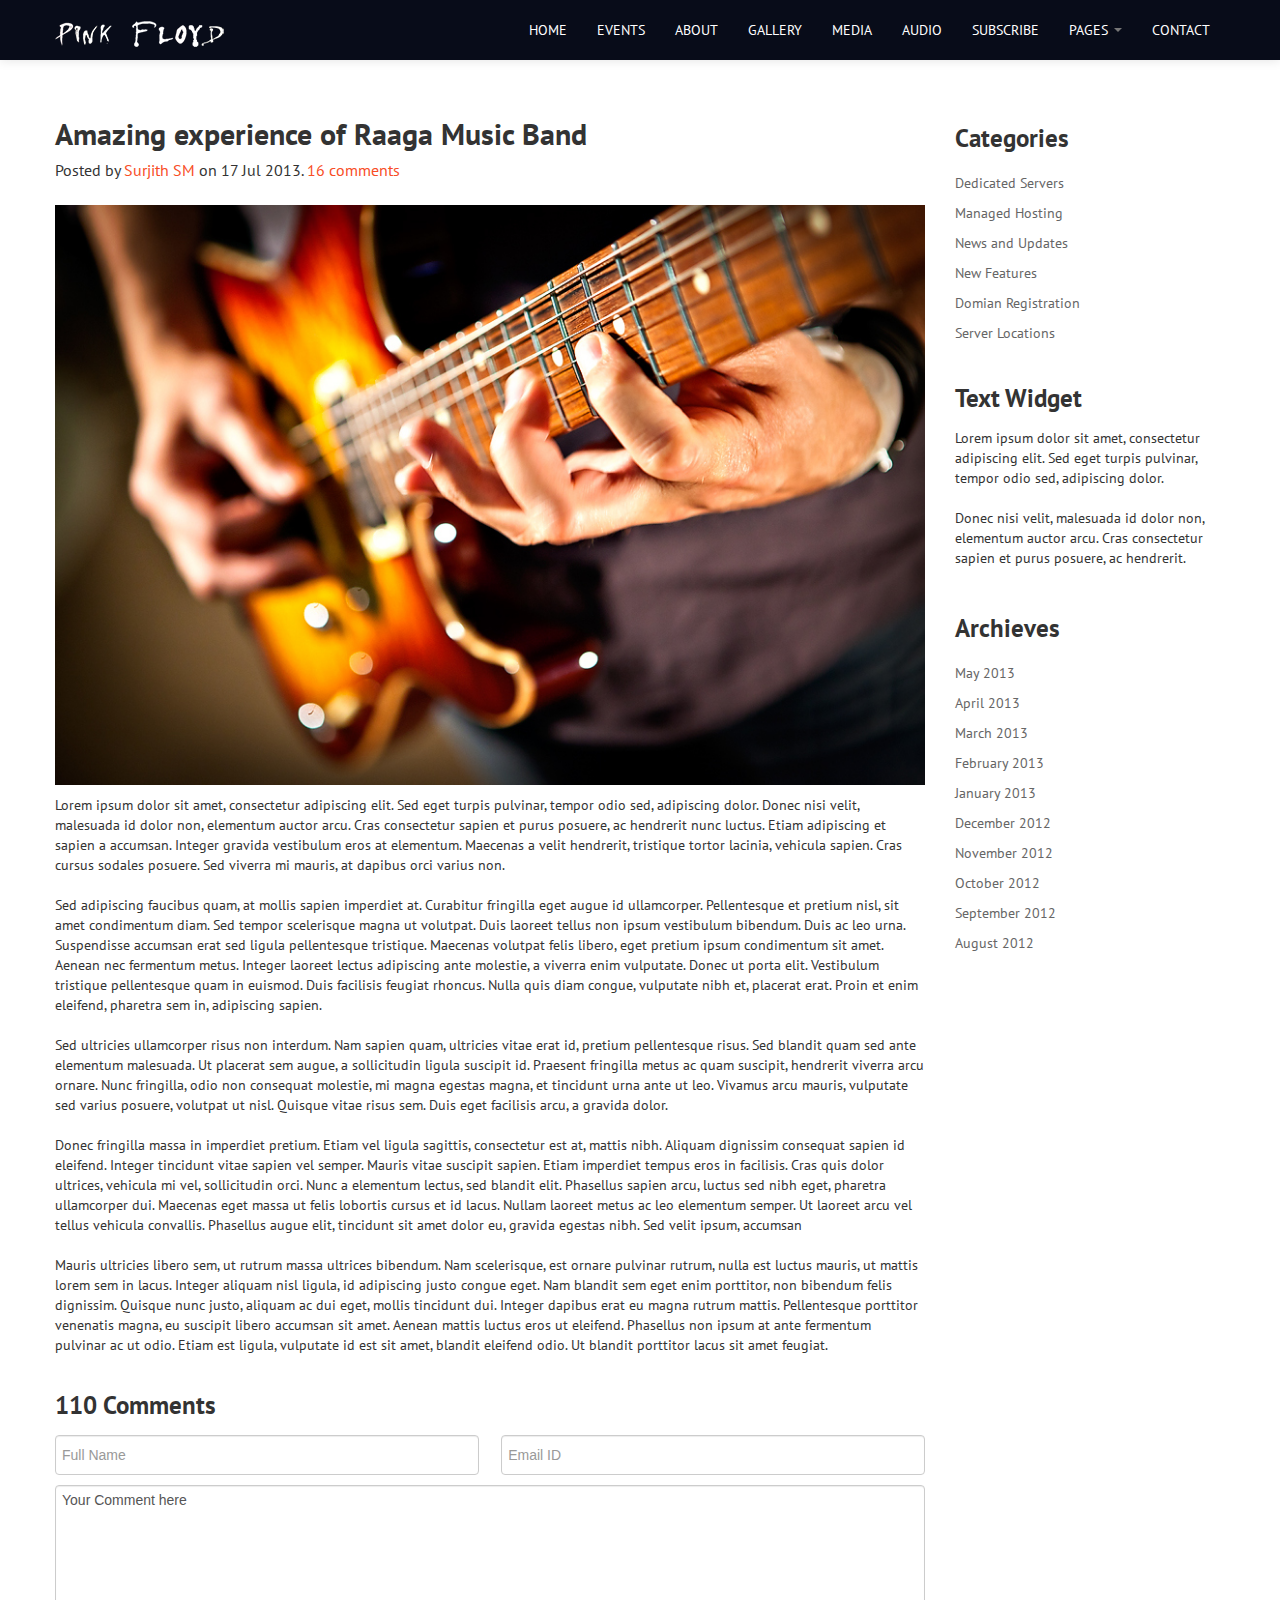
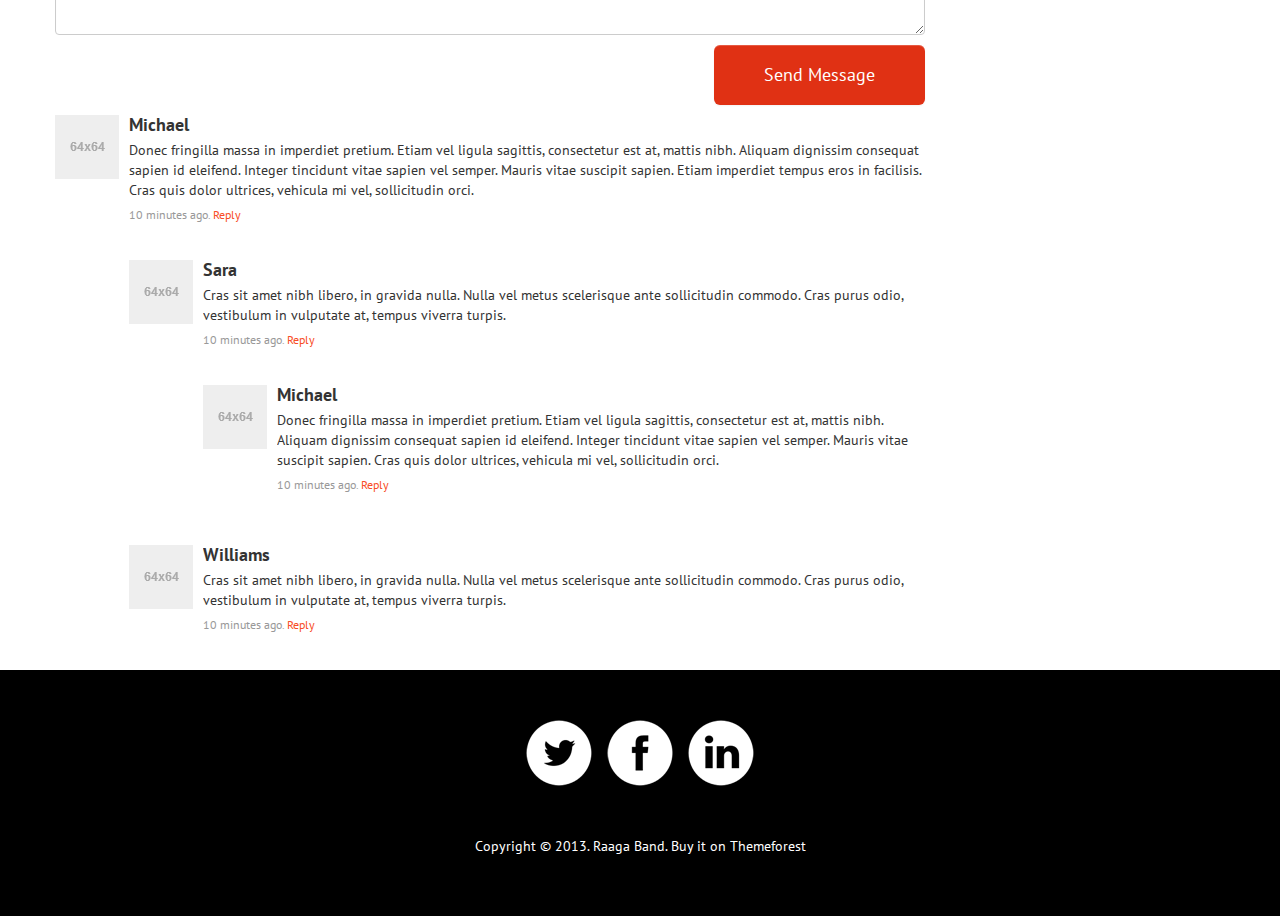
<file: blog-post.html>
<!DOCTYPE html>
<html>
<head>
<meta charset="utf-8">
<title>Raaga - Responsive Parallax Template for Bands</title>
<meta name="viewport" content="width=device-width, initial-scale=1.0">
 
<link href="css/bootstrap.css" rel="stylesheet">
<link href="css/bootstrap-responsive.css" rel="stylesheet" media="screen">
 
<link href="http://fonts.googleapis.com/css?family=PT%20Sans:400,700" rel="stylesheet" type="text/css">
 
<link href="css/band.css" rel="stylesheet" media="all">
<script src="js/jquery-1.9.0.min.js"></script>
</head>
<body>
 
<div class="navbar navbar-fixed-top navbar-absolute">
<div class="navbar-inner">
<div class="container">
 
<a class="btn btn-navbar" data-toggle="collapse" data-target=".nav-collapse"> <span class="icon-bar"></span> <span class="icon-bar"></span> <span class="icon-bar"></span> </a>
 
<a class="brand" href="index.html"> <img src="images/logo-small.png" alt="logo"></a>
 
<div class="nav-collapse collapse">
 
<ul class="nav pull-right">
<li><a href="index.html#home">HOME</a></li>
<li><a href="index.html#events">EVENTS</a></li>
<li><a href="index.html#about">ABOUT</a></li>
<li><a href="index.html#gallery">GALLERY</a></li>
<li><a href="index.html#media">MEDIA</a></li>
<li><a href="index.html#audio">AUDIO</a></li>
<li><a href="index.html#newsletter">SUBSCRIBE</a></li>
<li class="dropdown"> <a href="blog-post.html#" class="dropdown-toggle" data-toggle="dropdown">PAGES <b class="caret"></b></a>
<ul class="dropdown-menu">
<li><a href="blog.html" target="_blank">BLOG LIST</a></li>
<li><a href="blog-post.html" target="_blank">SINGLE BLOG PAGE</a></li>
<li><a href="404.html" target="_blank">404 PAGE</a></li>
<li><a href="soon.html" target="_blank">COMING SOON</a></li>
</ul>
</li>
<li><a href="index.html#contact">CONTACT</a></li>
</ul>
</div>
</div>
</div>
</div>
 
<div class="container">
 
<div class="row-fluid PageHead">
 
</div>
<div class="row-fluid blog">
<div class="span9">
<div class="blogpost">
<h1 class="title">Amazing experience of Raaga Music Band</h1>
<h3 class="subtitle">Posted by <a href="blog-post.html#">Surjith SM</a> on 17 Jul 2013. <a href="blog-post.html#">16 comments</a></h3>
<img src="images/blog_img2.jpg" alt="blog img">
<p>Lorem ipsum dolor sit amet, consectetur adipiscing elit. Sed eget turpis pulvinar, tempor odio sed, adipiscing dolor. Donec nisi velit, malesuada id dolor non, elementum auctor arcu. Cras consectetur sapien et purus posuere, ac hendrerit nunc luctus. Etiam adipiscing et sapien a accumsan. Integer gravida vestibulum eros at elementum. Maecenas a velit hendrerit, tristique tortor lacinia, vehicula sapien. Cras cursus sodales posuere. Sed viverra mi mauris, at dapibus orci varius non. <br>
<br>
Sed adipiscing faucibus quam, at mollis sapien imperdiet at. Curabitur fringilla eget augue id ullamcorper. Pellentesque et pretium nisl, sit amet condimentum diam. Sed tempor scelerisque magna ut volutpat. Duis laoreet tellus non ipsum vestibulum bibendum. Duis ac leo urna. Suspendisse accumsan erat sed ligula pellentesque tristique. Maecenas volutpat felis libero, eget pretium ipsum condimentum sit amet. Aenean nec fermentum metus. Integer laoreet lectus adipiscing ante molestie, a viverra enim vulputate. Donec ut porta elit. Vestibulum tristique pellentesque quam in euismod. Duis facilisis feugiat rhoncus. Nulla quis diam congue, vulputate nibh et, placerat erat. Proin et enim eleifend, pharetra sem in, adipiscing sapien. <br>
<br>
Sed ultricies ullamcorper risus non interdum. Nam sapien quam, ultricies vitae erat id, pretium pellentesque risus. Sed blandit quam sed ante elementum malesuada. Ut placerat sem augue, a sollicitudin ligula suscipit id. Praesent fringilla metus ac quam suscipit, hendrerit viverra arcu ornare. Nunc fringilla, odio non consequat molestie, mi magna egestas magna, et tincidunt urna ante ut leo. Vivamus arcu mauris, vulputate sed varius posuere, volutpat ut nisl. Quisque vitae risus sem. Duis eget facilisis arcu, a gravida dolor. <br>
<br>
Donec fringilla massa in imperdiet pretium. Etiam vel ligula sagittis, consectetur est at, mattis nibh. Aliquam dignissim consequat sapien id eleifend. Integer tincidunt vitae sapien vel semper. Mauris vitae suscipit sapien. Etiam imperdiet tempus eros in facilisis. Cras quis dolor ultrices, vehicula mi vel, sollicitudin orci. Nunc a elementum lectus, sed blandit elit. Phasellus sapien arcu, luctus sed nibh eget, pharetra ullamcorper dui. Maecenas eget massa ut felis lobortis cursus et id lacus. Nullam laoreet metus ac leo elementum semper. Ut laoreet arcu vel tellus vehicula convallis. Phasellus augue elit, tincidunt sit amet dolor eu, gravida egestas nibh. Sed velit ipsum, accumsan <br>
<br>
Mauris ultricies libero sem, ut rutrum massa ultrices bibendum. Nam scelerisque, est ornare pulvinar rutrum, nulla est luctus mauris, ut mattis lorem sem in lacus. Integer aliquam nisl ligula, id adipiscing justo congue eget. Nam blandit sem eget enim porttitor, non bibendum felis dignissim. Quisque nunc justo, aliquam ac dui eget, mollis tincidunt dui. Integer dapibus erat eu magna rutrum mattis. Pellentesque porttitor venenatis magna, eu suscipit libero accumsan sit amet. Aenean mattis luctus eros ut eleifend. Phasellus non ipsum at ante fermentum pulvinar ac ut odio. Etiam est ligula, vulputate id est sit amet, blandit eleifend odio. Ut blandit porttitor lacus sit amet feugiat.</p>
</div>
<div class="commentform">
<h3>110 Comments</h3>
<div class="row-fluid">
<input class="span6" type="text" placeholder="Full Name">
<input class="span6 pull-right" type="text" placeholder="Email ID">
</div>
<textarea class="span12" rows="3">Your Comment here</textarea>
<p> <a href="blog-post.html#" role="button" class="btn btn-danger btn-large">Send Message </a> </p>
</div>
<div class="commentslist">
<ul class="media-list">
<li class="media"> <a class="pull-left" href="blog-post.html#"> <img class="media-object" data-src="holder.js/64x64" alt="64x64" style="width: 64px; height: 64px;" src="[data-uri]"> </a>
<div class="media-body">
<h4 class="media-heading">Michael</h4>
<p>Donec fringilla massa in imperdiet pretium. Etiam vel ligula sagittis, consectetur est at, mattis nibh. Aliquam dignissim consequat sapien id eleifend. Integer tincidunt vitae sapien vel semper. Mauris vitae suscipit sapien. Etiam imperdiet tempus eros in facilisis. Cras quis dolor ultrices, vehicula mi vel, sollicitudin orci. <span class="timestamp">10 minutes ago. <a href="blog-post.html#">Reply</a></span> </p>
 
<div class="media"> <a class="pull-left" href="blog-post.html#"> <img class="media-object" data-src="holder.js/64x64" alt="64x64" style="width: 64px; height: 64px;" src="[data-uri]"> </a>
<div class="media-body">
<h4 class="media-heading">Sara</h4>
<p> Cras sit amet nibh libero, in gravida nulla. Nulla vel metus scelerisque ante sollicitudin commodo. Cras purus odio, vestibulum in vulputate at, tempus viverra turpis. <span class="timestamp">10 minutes ago. <a href="blog-post.html#">Reply</a></span> </p>
 
<div class="media"> <a class="pull-left" href="blog-post.html#"> <img class="media-object" data-src="holder.js/64x64" alt="64x64" style="width: 64px; height: 64px;" src="[data-uri]"> </a>
<div class="media-body">
<h4 class="media-heading">Michael</h4>
<p>Donec fringilla massa in imperdiet pretium. Etiam vel ligula sagittis, consectetur est at, mattis nibh. Aliquam dignissim consequat sapien id eleifend. Integer tincidunt vitae sapien vel semper. Mauris vitae suscipit sapien. Cras quis dolor ultrices, vehicula mi vel, sollicitudin orci. <span class="timestamp">10 minutes ago. <a href="blog-post.html#">Reply</a></span> </p>
</div>
</div>
</div>
</div>
 
<div class="media"> <a class="pull-left" href="blog-post.html#"> <img class="media-object" data-src="holder.js/64x64" alt="64x64" style="width: 64px; height: 64px;" src="[data-uri]"> </a>
<div class="media-body">
<h4 class="media-heading">Williams</h4>
<p> Cras sit amet nibh libero, in gravida nulla. Nulla vel metus scelerisque ante sollicitudin commodo. Cras purus odio, vestibulum in vulputate at, tempus viverra turpis. <span class="timestamp">10 minutes ago. <a href="blog-post.html#">Reply</a></span></p>
</div>
</div>
</div>
</li>
</ul>
</div>
</div>
<div class="span3 sidebar">
<h3>Categories</h3>
<ul class="bloglist">
<li>Dedicated Servers</li>
<li>Managed Hosting</li>
<li>News and Updates</li>
<li>New Features</li>
<li>Domian Registration</li>
<li>Server Locations</li>
</ul>
<br>
<h3>Text Widget</h3>
<p>Lorem ipsum dolor sit amet, consectetur adipiscing elit. Sed eget turpis pulvinar, tempor odio sed, adipiscing dolor. <br>
<br>
Donec nisi velit, malesuada id dolor non, elementum auctor arcu. Cras consectetur sapien et purus posuere, ac hendrerit.</p>
<br>
<h3>Archieves</h3>
<ul class="bloglist">
<li>May 2013</li>
<li>April 2013</li>
<li>March 2013</li>
<li>February 2013</li>
<li>January 2013</li>
<li>December 2012</li>
<li>November 2012</li>
<li>October 2012</li>
<li>September 2012</li>
<li>August 2012</li>
</ul>
</div>
</div>
 
</div>
 
 
<div class="footer" id="footer" data-stellar-background-ratio="0.5">
<div class="container">
<div class="row-fluid">
<div class="span12 socialButtons"> <a href="http://twitter.com/surjithctly" target="_blank"> <img src="images/twitter_icon.png" alt="twitter"></a> <a href="http://facebook.com/web3canvas" target="_blank"><img src="images/facebook_icon.png" alt="facebook"></a> <a href="http://web3canvas.com/" target="_blank"><img src="images/linkedin_icon.png" alt="linkedin"></a> </div>
</div>
<p class="text-center">Copyright &copy; 2013. Raaga Band. Buy it on Themeforest</p>
</div>
</div>
 
<script src="js/jquery.easing.1.2.js"></script>
 
<script src="js/modernizr.js"></script>
 
<script src="js/bootstrap.js"></script>
</body>
</html>
</file>
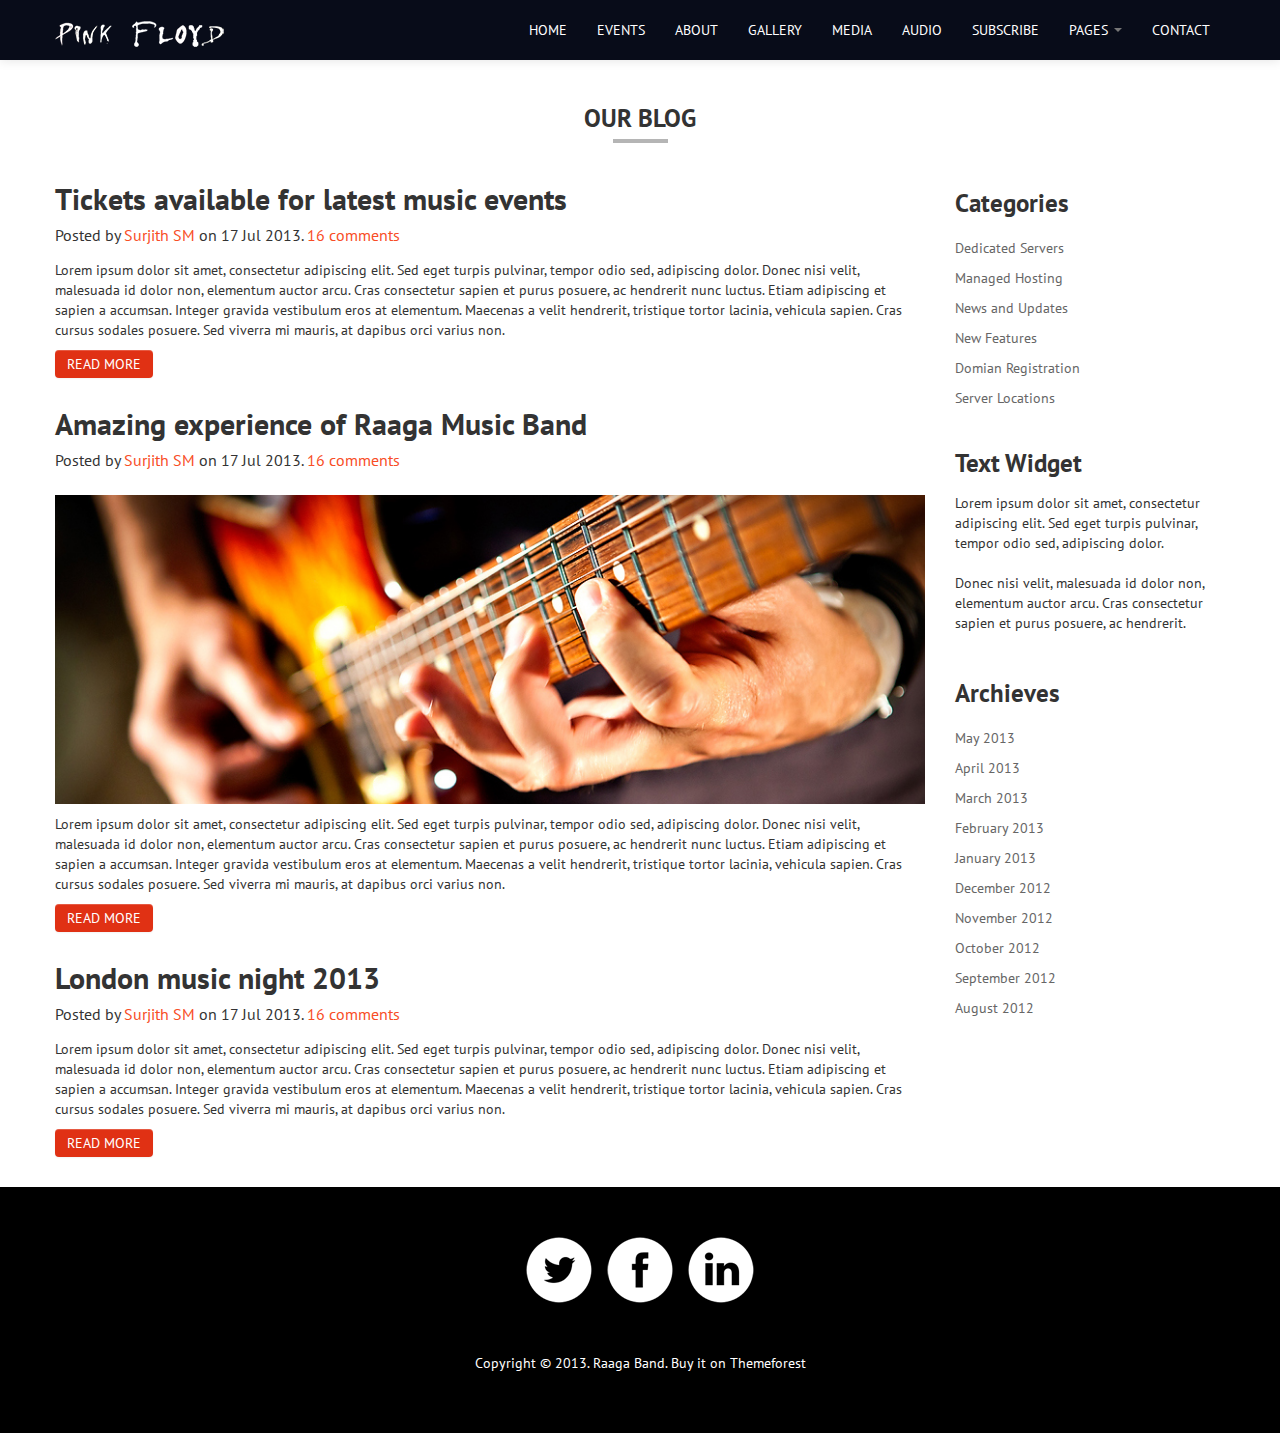
<file: blog.html>
<!DOCTYPE html>
<html>
<head>
<meta charset="utf-8">
<title>Raaga - Responsive Parallax Template for Bands</title>
<meta name="viewport" content="width=device-width, initial-scale=1.0">
 
<link href="css/bootstrap.css" rel="stylesheet">
<link href="css/bootstrap-responsive.css" rel="stylesheet" media="screen">
 
<link href="http://fonts.googleapis.com/css?family=PT%20Sans:400,700" rel="stylesheet" type="text/css">
 
<link href="css/band.css" rel="stylesheet" media="all">
<script src="js/jquery-1.9.0.min.js"></script>
</head>
<body>
 
<div class="navbar navbar-fixed-top navbar-absolute">
<div class="navbar-inner">
<div class="container">
 
<a class="btn btn-navbar" data-toggle="collapse" data-target=".nav-collapse"> <span class="icon-bar"></span> <span class="icon-bar"></span> <span class="icon-bar"></span> </a>
 
<a class="brand" href="index.html"> <img src="images/logo-small.png" alt="logo"></a>
 
<div class="nav-collapse collapse">
 
<ul class="nav pull-right">
<li><a href="index.html#home">HOME</a></li>
<li><a href="index.html#events">EVENTS</a></li>
<li><a href="index.html#about">ABOUT</a></li>
<li><a href="index.html#gallery">GALLERY</a></li>
<li><a href="index.html#media">MEDIA</a></li>
<li><a href="index.html#audio">AUDIO</a></li>
<li><a href="index.html#newsletter">SUBSCRIBE</a></li>
<li class="dropdown"> <a href="blog.html#" class="dropdown-toggle" data-toggle="dropdown">PAGES <b class="caret"></b></a>
<ul class="dropdown-menu">
<li><a href="blog.html" target="_blank">BLOG LIST</a></li>
<li><a href="blog-post.html" target="_blank">SINGLE BLOG PAGE</a></li>
<li><a href="404.html" target="_blank">404 PAGE</a></li>
<li><a href="soon.html" target="_blank">COMING SOON</a></li>
</ul>
</li>
<li><a href="index.html#contact">CONTACT</a></li>
</ul>
</div>
</div>
</div>
</div>
 
<div class="container">
 
<div class="row-fluid PageHead">
<div class="span12">
<h3>OUR BLOG<span> <img src="images/underline.png" alt="______"></span></h3>
</div>
</div>
<div class="row-fluid blog">
<div class="span9">
<div class="blogpost">
<h1 class="title">Tickets available for latest music events</h1>
<h3 class="subtitle">Posted by <a href="blog.html#">Surjith SM</a> on 17 Jul 2013. <a href="blog.html#">16 comments</a></h3>
<p>Lorem ipsum dolor sit amet, consectetur adipiscing elit. Sed eget turpis pulvinar, tempor odio sed, adipiscing dolor. Donec nisi velit, malesuada id dolor non, elementum auctor arcu. Cras consectetur sapien et purus posuere, ac hendrerit nunc luctus. Etiam adipiscing et sapien a accumsan. Integer gravida vestibulum eros at elementum. Maecenas a velit hendrerit, tristique tortor lacinia, vehicula sapien. Cras cursus sodales posuere. Sed viverra mi mauris, at dapibus orci varius non.</p>
<p><a href="blog-post.html" class="btn btn-danger">READ MORE</a></p>
</div>
<div class="blogpost">
<h1 class="title">Amazing experience of Raaga Music Band</h1>
<h3 class="subtitle">Posted by <a href="blog.html#">Surjith SM</a> on 17 Jul 2013. <a href="blog.html#">16 comments</a></h3>
<img src="images/blog_img.jpg" alt="blog img">
<p>Lorem ipsum dolor sit amet, consectetur adipiscing elit. Sed eget turpis pulvinar, tempor odio sed, adipiscing dolor. Donec nisi velit, malesuada id dolor non, elementum auctor arcu. Cras consectetur sapien et purus posuere, ac hendrerit nunc luctus. Etiam adipiscing et sapien a accumsan. Integer gravida vestibulum eros at elementum. Maecenas a velit hendrerit, tristique tortor lacinia, vehicula sapien. Cras cursus sodales posuere. Sed viverra mi mauris, at dapibus orci varius non.</p>
<p><a href="blog-post.html" class="btn btn-danger">READ MORE</a></p>
</div>
<div class="blogpost">
<h1 class="title">London music night 2013</h1>
<h3 class="subtitle">Posted by <a href="blog.html#">Surjith SM</a> on 17 Jul 2013. <a href="blog.html#">16 comments</a></h3>
<p>Lorem ipsum dolor sit amet, consectetur adipiscing elit. Sed eget turpis pulvinar, tempor odio sed, adipiscing dolor. Donec nisi velit, malesuada id dolor non, elementum auctor arcu. Cras consectetur sapien et purus posuere, ac hendrerit nunc luctus. Etiam adipiscing et sapien a accumsan. Integer gravida vestibulum eros at elementum. Maecenas a velit hendrerit, tristique tortor lacinia, vehicula sapien. Cras cursus sodales posuere. Sed viverra mi mauris, at dapibus orci varius non.</p>
<p><a href="blog-post.html" class="btn btn-danger">READ MORE</a></p>
</div>
</div>
<div class="span3 sidebar">
<h3>Categories</h3>
<ul class="bloglist">
<li>Dedicated Servers</li>
<li>Managed Hosting</li>
<li>News and Updates</li>
<li>New Features</li>
<li>Domian Registration</li>
<li>Server Locations</li>
</ul>
<br>
<h3>Text Widget</h3>
<p>Lorem ipsum dolor sit amet, consectetur adipiscing elit. Sed eget turpis pulvinar, tempor odio sed, adipiscing dolor. <br>
<br>
Donec nisi velit, malesuada id dolor non, elementum auctor arcu. Cras consectetur sapien et purus posuere, ac hendrerit.</p>
<br>
<h3>Archieves</h3>
<ul class="bloglist">
<li>May 2013</li>
<li>April 2013</li>
<li>March 2013</li>
<li>February 2013</li>
<li>January 2013</li>
<li>December 2012</li>
<li>November 2012</li>
<li>October 2012</li>
<li>September 2012</li>
<li>August 2012</li>
</ul>
</div>
</div>
 
</div>
 
 
<div class="footer" id="footer" data-stellar-background-ratio="0.5">
<div class="container">
<div class="row-fluid">
<div class="span12 socialButtons"> <a href="http://twitter.com/surjithctly" target="_blank"> <img src="images/twitter_icon.png" alt="twitter"></a> <a href="http://facebook.com/web3canvas" target="_blank"><img src="images/facebook_icon.png" alt="facebook"></a> <a href="http://web3canvas.com/" target="_blank"><img src="images/linkedin_icon.png" alt="linkedin"></a> </div>
</div>
<p class="text-center">Copyright &copy; 2013. Raaga Band. Buy it on Themeforest</p>
</div>
</div>
 
<script src="js/jquery.easing.1.2.js"></script>
 
<script src="js/modernizr.js"></script>
 
<script src="js/bootstrap.js"></script>
</body>
</html>
</file>
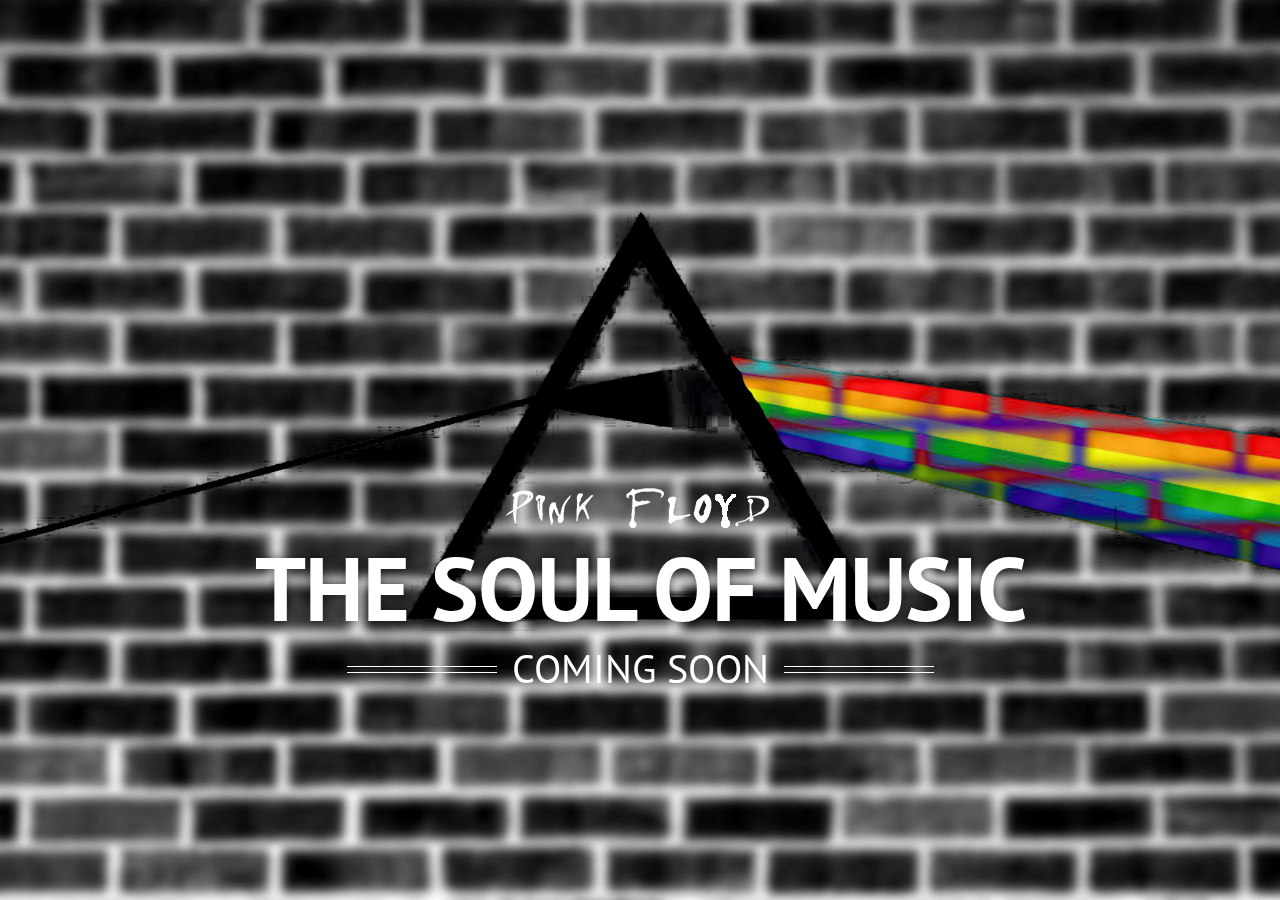
<file: soon.html>
<!DOCTYPE html>
<html>
<head>
<meta charset="utf-8">
<title>Raaga - Responsive Parallax Template for Bands</title>
<meta name="viewport" content="width=device-width, initial-scale=1.0">
 
<link href="css/bootstrap.css" rel="stylesheet">
<link href="css/bootstrap-responsive.css" rel="stylesheet" media="screen">
 
<link href="http://fonts.googleapis.com/css?family=PT%20Sans:400,700" rel="stylesheet" type="text/css">
 
<link href="css/band.css" rel="stylesheet" media="all">
<script src="js/jquery-1.9.0.min.js"></script>
</head>
<body>
 
<div class="comingsoon">
<div class="contentcoming">
<div class="hero-unit">
<p class="text-center"><img src="images/logo-big.png" alt="band logo"></p>
<h1>THE SOUL OF MUSIC</h1>
<h3 class="subtitle fancy"><span>COMING SOON</span></h3>
</div>
</div>
</div>
 
<script src="js/jquery.easing.1.2.js"></script>
 
<script src="js/modernizr.js"></script>
 
<script src="js/bootstrap.js"></script>
</body>
</html>
</file>
<file: css/band.css>
@charset "utf-8";body{font-family:"PT Sans",Arial,Helvetica,sans-serif;background:#FFF;}a{color:#f84d26;}a:hover,a:focus{color:#d23916;}ul,ol{list-style:none;}iframe{border:0;}.jumbotron{position:relative;color:#fff;}.masthead{height:840px;background:url("../images/header_img1.jpg") no-repeat #000;overflow:hidden;background-attachment:fixed;background-position:50% 0;background-size:cover;-ms-background-position-x:center!important;}.navbar{background:#080c19;}.navbar-inner{background:none;border:0;-webkit-box-shadow:none;-moz-box-shadow:none;box-shadow:none;padding-top:5px;filter:none;-ms-filter:none;}.navbar .nav>li>a{color:#FFF;text-transform:uppercase;text-shadow:none;}.navbar .nav>li>a:focus,.navbar .nav>li>a:hover{color:#CCC;}.navbar .nav>.active>a,.navbar .nav>.active>a:hover,.navbar .nav>.active>a:focus{background:none;color:#f84d26;-webkit-box-shadow:none;-moz-box-shadow:none;box-shadow:none;}.navbar .nav{padding-top:5px;}.navbar .btn,.navbar .btn-group{margin-top:0;}.navbar .nav li.dropdown.open>.dropdown-toggle,.navbar .nav li.dropdown.active>.dropdown-toggle,.navbar .nav li.dropdown.open.active>.dropdown-toggle{color:#FFF;background-color:transparent;}.navbar li.dropdown:hover ul{display:block;}.navbar .pull-right>li>.dropdown-menu,.navbar .nav>li>.dropdown-menu.pull-right{top:97%;}.navbar-absolute+div{margin-top:68px;}.dropdown-menu>li>a:hover,.dropdown-menu>li>a:focus,.dropdown-submenu:hover>a,.dropdown-submenu:focus>a{background:#ba091a;background-image:none;}.dropdown-menu>.active>a,.dropdown-menu>.active>a:hover,.dropdown-menu>.active>a:focus{background:#ba091a;}.btn{background:#8b8b8b;color:#FFF;text-shadow:none;border:0;}.btn:hover,.btn:focus,.btn:active{background:#6f6f6f;color:#FFF;}.btn-med{font-size:14px;padding:5px 18px;}.btn-large{font-size:18px;padding:20px 50px;}.btn-success{background-color:#2cc76a;background-image:none;border-color:rgba(0,0,0,0.1) rgba(0,0,0,0.1) rgba(0,0,0,0.25);}.btn-success:hover,.btn-success:focus,.btn-success:active{background-color:#22bb5f!important;color:#FFF!important;}.btn-primary{background-color:#2db6d8;background-image:none;border-color:rgba(0,0,0,0.1) rgba(0,0,0,0.1) rgba(0,0,0,0.25);}.btn-primary:hover,.btn-primary:focus,.btn-primary:active{background-color:#209ab8!important;color:#FFF!important;}.btn-danger{background-color:#e03114;background-image:none;border-color:rgba(0,0,0,0.1) rgba(0,0,0,0.1) rgba(0,0,0,0.25);}.btn-danger:hover,.btn-danger:focus,.btn-danger:active{background-color:#d62d11!important;color:#FFF!important;}.navbar .nav>.active>a.btn{background-color:#22bb5f!important;color:#FFF!important;}.hero-unit{background:none;text-align:center;padding-top:300px;padding-bottom:0;}.hero-unit h1{padding-bottom:15px;font-size:90px;text-shadow:0px 0px 10px rgba(0,0,0,0.5);}.hero-unit h3{font-weight:normal;padding-bottom:15px;font-size:40px;}.slide2{background:none;text-align:center;padding-top:100px;}.slide2 h1{font-size:50px;}.slide3{background:none;text-align:center;padding-top:100px;}.slide3 h1{font-size:50px;padding-top:10px;}.slide3 h3{font-size:20px;padding-right:20px;}.fancy{line-height:0.5;text-align:center;}.fancy span{display:inline-block;position:relative;}.fancy span:before,.fancy span:after{content:"";position:absolute;height:5px;border-bottom:1px solid white;border-top:1px solid white;top:8px;width:150px;}.fancy span:before{right:100%;margin-right:15px;}.fancy span:after{left:100%;margin-left:15px;}.PageHead{margin:20px 0;text-align:center;}.PageHead h3{text-align:center;text-transform:uppercase;}.PageHead h3 span{display:block;line-height:0;}.PageHead.inverse{color:#FFF;}.EventsList{margin-bottom:15px;}.EventsList .thumbnail{border:0;text-align:center;text-transform:uppercase;box-shadow:none;}.EventsList .thumbnail h3{color:#ba091a;font-size:20px;line-height:1;}.EventsList .thumbnail,.EventsList .caption{margin:0;padding:0;}.showmore{border:1px #CCC solid;-webkit-border-radius:3px;-moz-border-radius:3px;border-radius:3px;padding:8px 10px;color:#666;}.showmore:hover{text-decoration:none;color:#999;}.sectionfooter{margin:30px 0;}.about{color:#fff;background:url("../images/about_img.jpg") #000 center center;overflow:hidden;background-attachment:fixed;background-position:50% 0;background-size:cover;-ms-background-position-x:center!important;}.theteam{margin-bottom:30px;}.theteam img{cursor:pointer;}.theteam img:hover{opacity:0.5;}.Gallery ul li{float:left;width:25%;-webkit-box-sizing:border-box;-moz-box-sizing:border-box;box-sizing:border-box;padding:1%;}.Gallery ul li img{min-width:100%;}.ourmedia{color:#fff;background:url("../images/media_img.jpg") #000 center center;overflow:hidden;background-attachment:fixed;background-position:50% 0;background-size:cover;-ms-background-position-x:center!important;}.MediaThumb{margin:30px 0;}.MediaThumb div{cursor:pointer;}.MediaThumb img{border:solid 5px #151515;min-width:100%;-webkit-box-sizing:border-box;-moz-box-sizing:border-box;box-sizing:border-box;}.MediaThumb p{text-transform:uppercase;text-align:center;padding:5px 0;background:transparent;border:solid 5px transparent;color:#a0a0a0;}.MediaThumb div:hover img{border:solid 5px #FFF;}.MediaThumb div:hover p{background:#FFF;border:solid 5px #FFF;color:#333;}.ContactUs{margin-top:25px;}.ContactUs input[type=text],.ContactUs input[type=email]{height:50px;}.ContactUs textarea{height:150px;}.footer{color:#fff;background:url("../images/footer_img.jpg") no-repeat #000 center center;overflow:hidden;background-attachment:fixed;background-position:50% 0;background-size:cover;padding-bottom:50px;-ms-background-position-x:center!important;}#TwitterBlock{width:100%;text-align:center;}#TwitterBlock iframe{width:100%;height:auto;}#TwitterLogo{width:50px;margin:10px auto;}#TwitterLogo img{max-width:100%;}#TwitterFooter{font-size:12px;color:#999999;text-align:center;position:relative;margin-top:-50px;}.socialButtons{text-align:center;margin:50px 0;}.socialButtons a{padding:5px;}.socialButtons a:hover{opacity:0.5;}.blogpost{margin-bottom:30px;}.blogpost img{padding:10px 0;max-width:100%;min-width:100%;}.blog h1.title{font-size:30px;line-height:32px;}.blog h3.subtitle{font-size:16px;font-weight:normal;line-height:20px;padding-bottom:5px;}.bloglist{margin:0;padding:0;list-style:none;}.bloglist li{padding:5px 0;color:#666;}.bloglist li a{color:#666;}.commentform input{height:40px;}.commentform textarea{height:150px;}.commentform p{text-align:right;}.commentform .btn{margin-right:0;}.media-list p{margin-bottom:30px;}.media-list .timestamp{font-size:12px;color:#999;display:block;padding:5px 0;}.pagenotfound{background:url("../images/404.jpg") no-repeat center center;background-size:cover;display:table;position:fixed;height:100%;width:100%;top:0;bottom:0;left:0;right:0;color:#FFF;}.pagenotfound .content404{display:table-cell;vertical-align:middle;text-align:center;color:#FFF;}.pagenotfound h1{font-size:150px;font-weight:bold;margin:50px 0;}.comingsoon{background:url("../images/header_img1.jpg") no-repeat center center;background-size:cover;display:table;position:fixed;height:100%;width:100%;top:0;bottom:0;left:0;right:0;color:#FFF;}.comingsoon .contentcoming{display:table-cell;vertical-align:middle;text-align:center;color:#FFF;}@media (max-width: 979px) {.hero-unit{padding-top:250px;}.hero-unit h1{font-size:60px;}.hero-unit h3{font-size:18px;line-height:25px;padding-top:5px;padding-bottom:5px;font-weight:normal;}.navbar .btn-navbar{margin-top:20px;background:transparent;text-shadow:none;border:0;box-shadow:none;}.navbar .btn-navbar:hover{background:transparent;}.navbar-fixed-top.navbar-absolute{position:absolute;margin:0;}.nav-collapse .nav>li>a:hover,.nav-collapse .nav>li>a:focus,.nav-collapse .dropdown-menu a:hover,.nav-collapse .dropdown-menu a:focus{background:transparent;}.slide2,.slide3{padding-top:75px;}.slide3 h1{font-size:25px;}.slide3 h3,.slide2 h3{font-size:18px;line-height:25px;padding-top:5px;padding-bottom:5px;font-weight:normal;}}@media (max-width: 767px) {.jumbotron,.about,.ourmedia{padding:20px 20px;margin-top:-20px;margin-right:-20px;margin-left:-20px;height:auto;}.masthead{background-size:cover;background-attachment:scroll;}.PageHead h3,.FeatLayout h3{font-size:20px;line-height:25px;padding-top:5px;padding-bottom:5px;}.jumbotron .navbar-fixed-top.navbar-absolute{top:20px;}.navbar .btn-navbar{margin-top:23px;}.theteam [class*="span"]{width:30%;float:left;margin-right:3%;margin-bottom:30px;}.Gallery ul li{width:50%;padding:2%;}.mediavideo iframe{width:100%;}.MediaThumb [class*="span"]{width:46%;float:left;margin-right:2%;}.sectionfooter{margin-bottom:50px;}.footer{padding:20px 20px;margin-bottom:-20px;margin-right:-20px;margin-left:-20px;}}@media (max-width: 480px) {.hero-unit h1{font-size:20px;}.slide2 iframe{width:100%;height:200px;}.mediavideo iframe{height:200px;}.flex-direction-nav{display:none;}.hero-unit{padding-top:190px;}.hero-unit h1{font-size:42px;}}.moreevents{display:none;}.moreevents .EventsList:last-child{margin-bottom:0;}#ticker,#ticker .query{font:120% Georgia,"Times New Roman",Times,serif;color:#FFF;text-align:center;}#ticker p{font-size:120%;}.audioembed,.subscribe{padding-bottom:25px;}.audioembed iframe{z-index:-1;}.subscribe input[type=text],.subscribe input[type=email]{height:50px;margin-bottom:20px;}.scrollup{width:40px;height:40px;opacity:0.4;position:fixed;bottom:30px;right:30px;display:none;text-indent:-9999px;background:url('../images/icon_top.png') no-repeat;}.playvideo .videoload{position:absolute;top:45%;left:0;right:0;text-align:center;}.playvideo{position:relative;}ul{margin:0;padding:0;}
</file>
